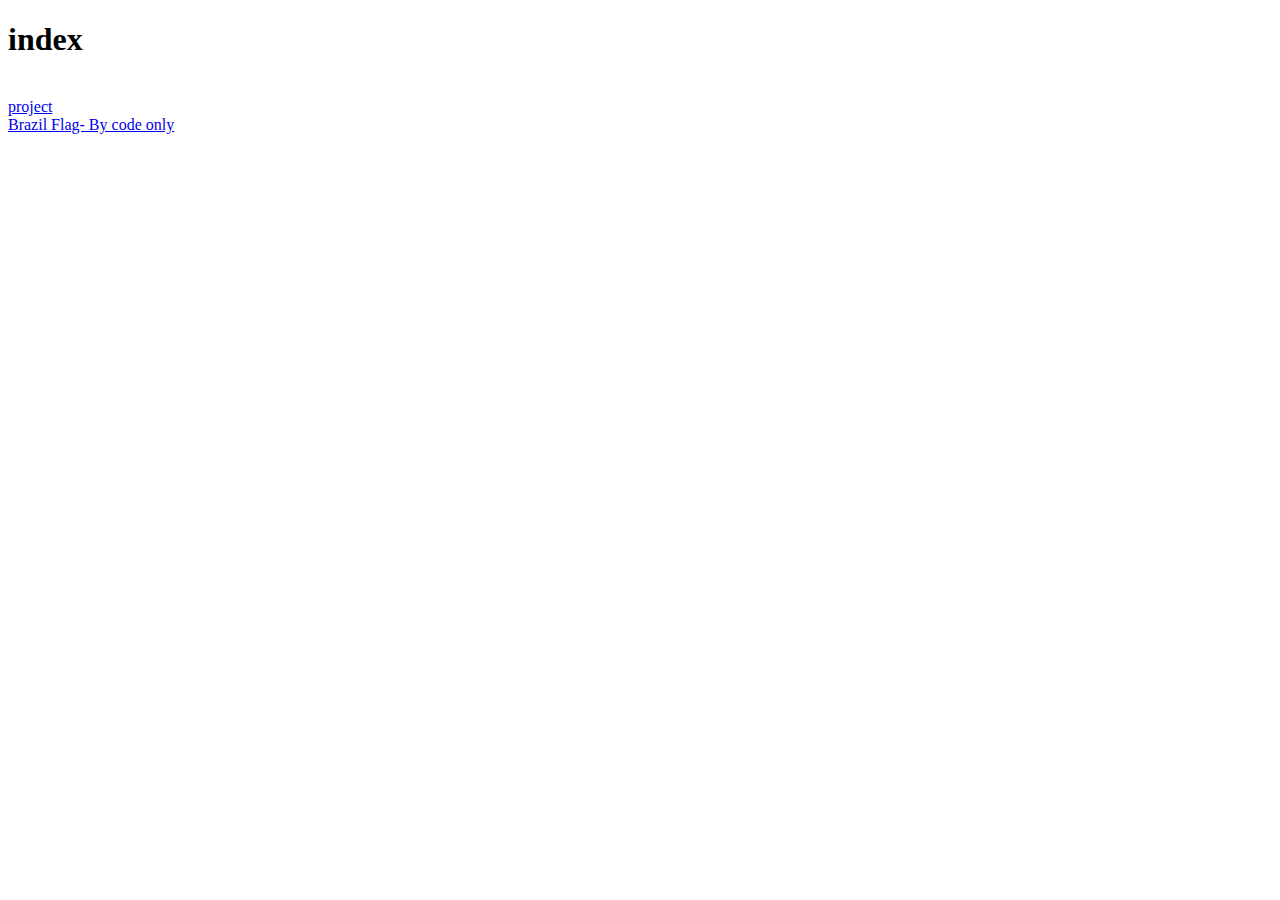
<file: index.html>
<!DOCTYPE html>
<html lang="en">
  <head>
    <meta charset="UTF-8" />
    <meta http-equiv="X-UA-Compatible" content="IE=edge" />
    <meta name="viewport" content="width=device-width, initial-scale=1.0" />
    <title>Document</title>
  </head>
  <body>
    <h1>index</h1>
    <br />
    <a href="https://nivte.github.io/class16myself/anotherPage">project</a>
    <br />
    <a href="https://nivte.github.io/class16myself/rhombus"
      >Brazil Flag- By code only</a
    >
    <br />
  </body>
</html>
</file>
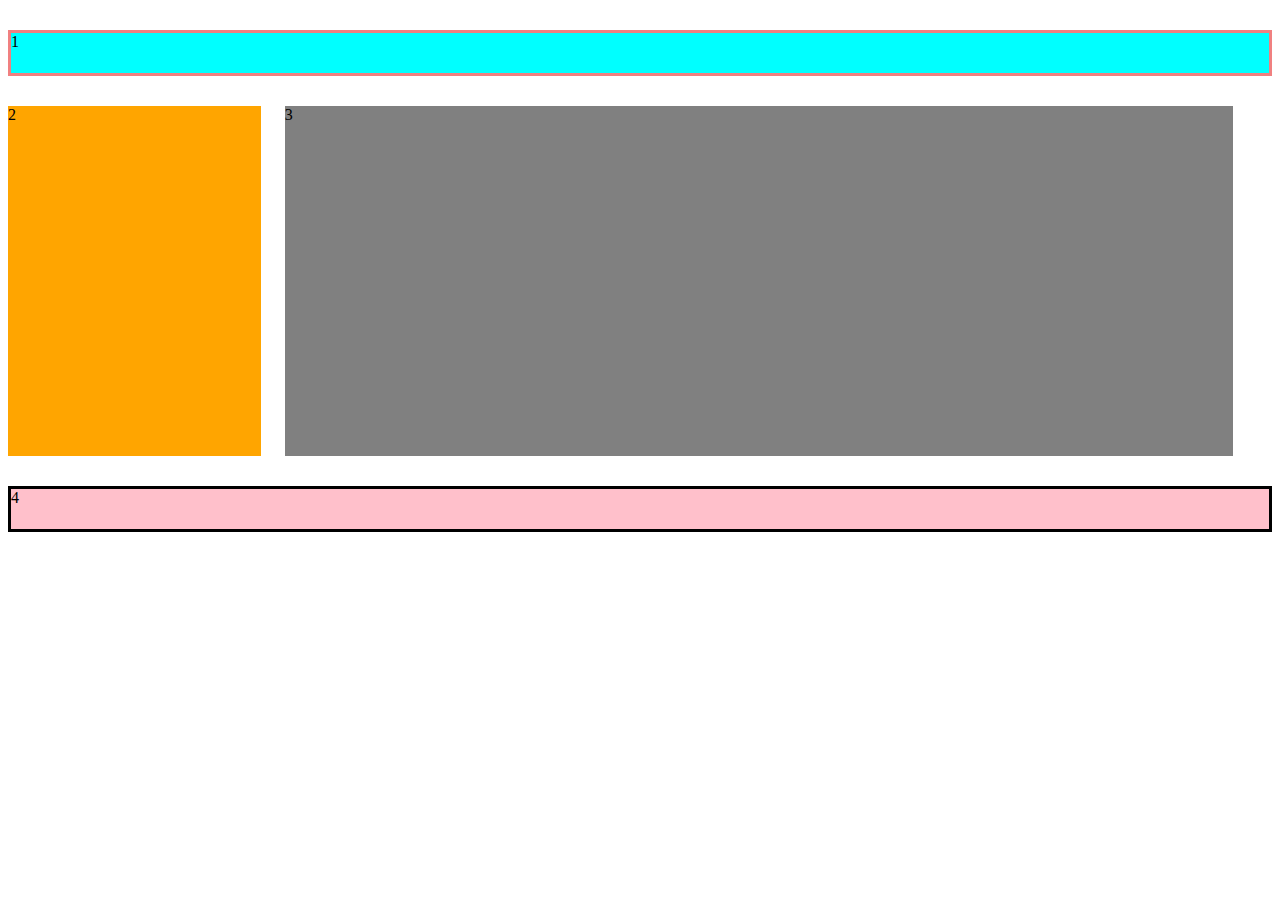
<file: anotherPage.html>
<!DOCTYPE html>
<html>
  <head>
    <link rel="stylesheet" href="anotherPage.css" />
  </head>
  <body>
    <div class="first">1</div>
    <div class="second">2</div>
    <div class="third">3</div>
    <div class="fourth">4</div>
  </body>
</html>
</file>
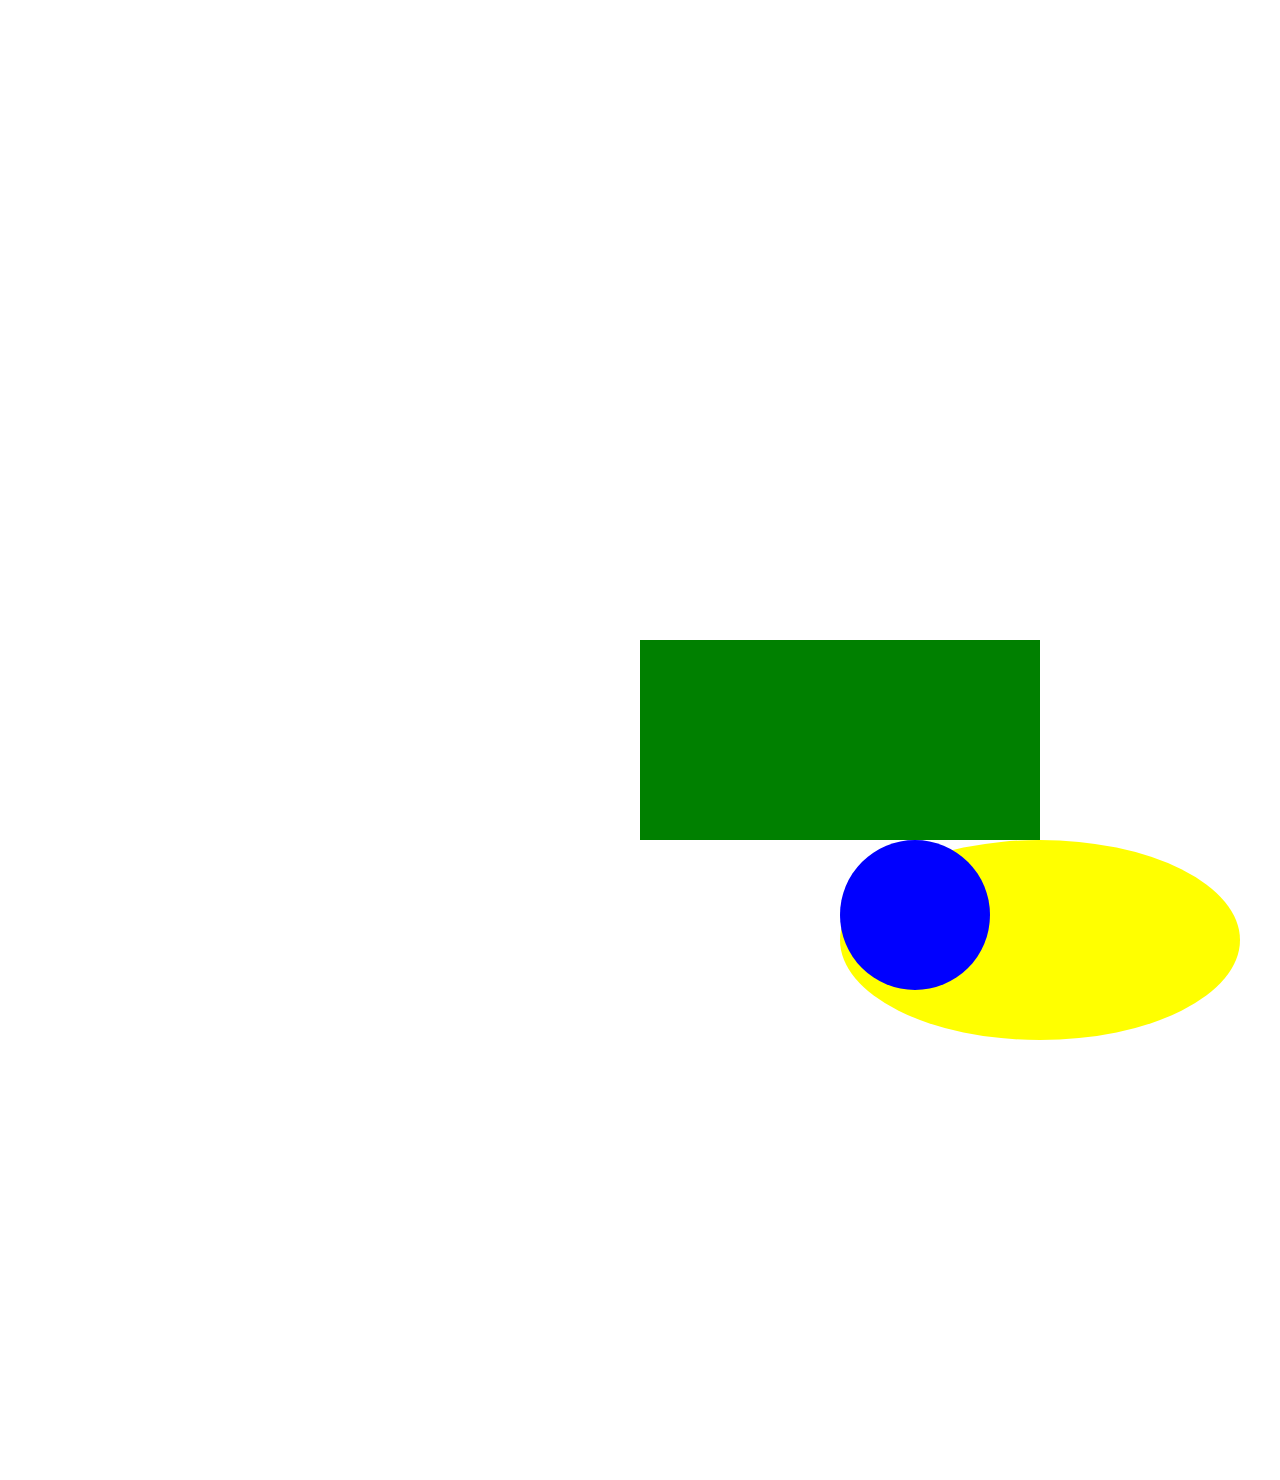
<file: brazil.html>
<!DOCTYPE html>
<html>
  <head>
    <link rel="stylesheet" href="brazil.css" />
  </head>

  <body>
    <span class="malben">
      <span class="meuyan">
        <span class="circle"></span>
      </span>
    </span>



    

  </body>
</html>
</file>
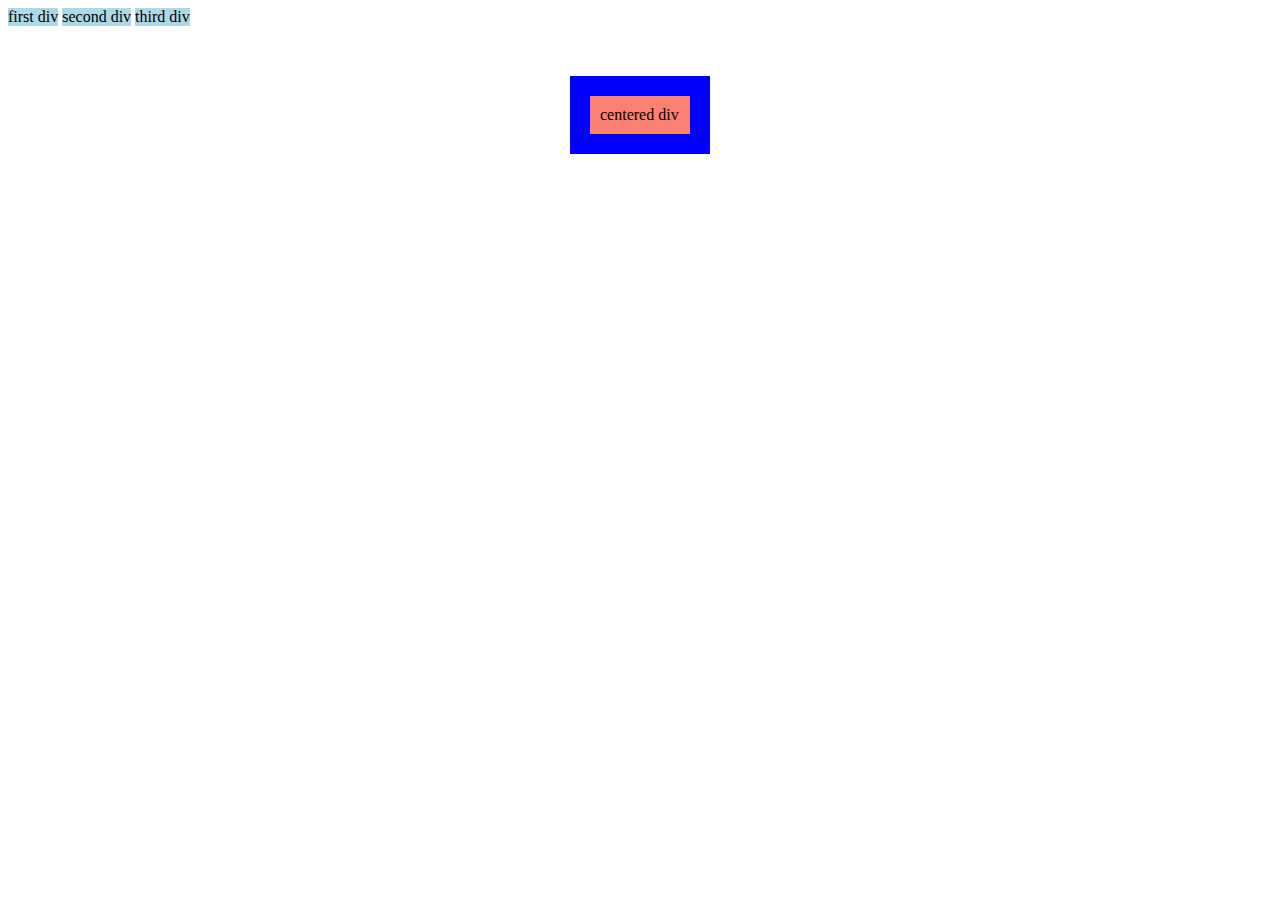
<file: class16myself.html>
<!DOCTYPE html>
<html>
  <head>
    <link rel="stylesheet" href="class16myself.css" />
    <title>class 16</title>
  </head>
  <body>
    <div class="inline">
      <div>first div</div>
      <div>second div</div>
      <div>third div</div>
    </div>
    <div class="centered">centered div</div>
  </body>
</html>
</file>
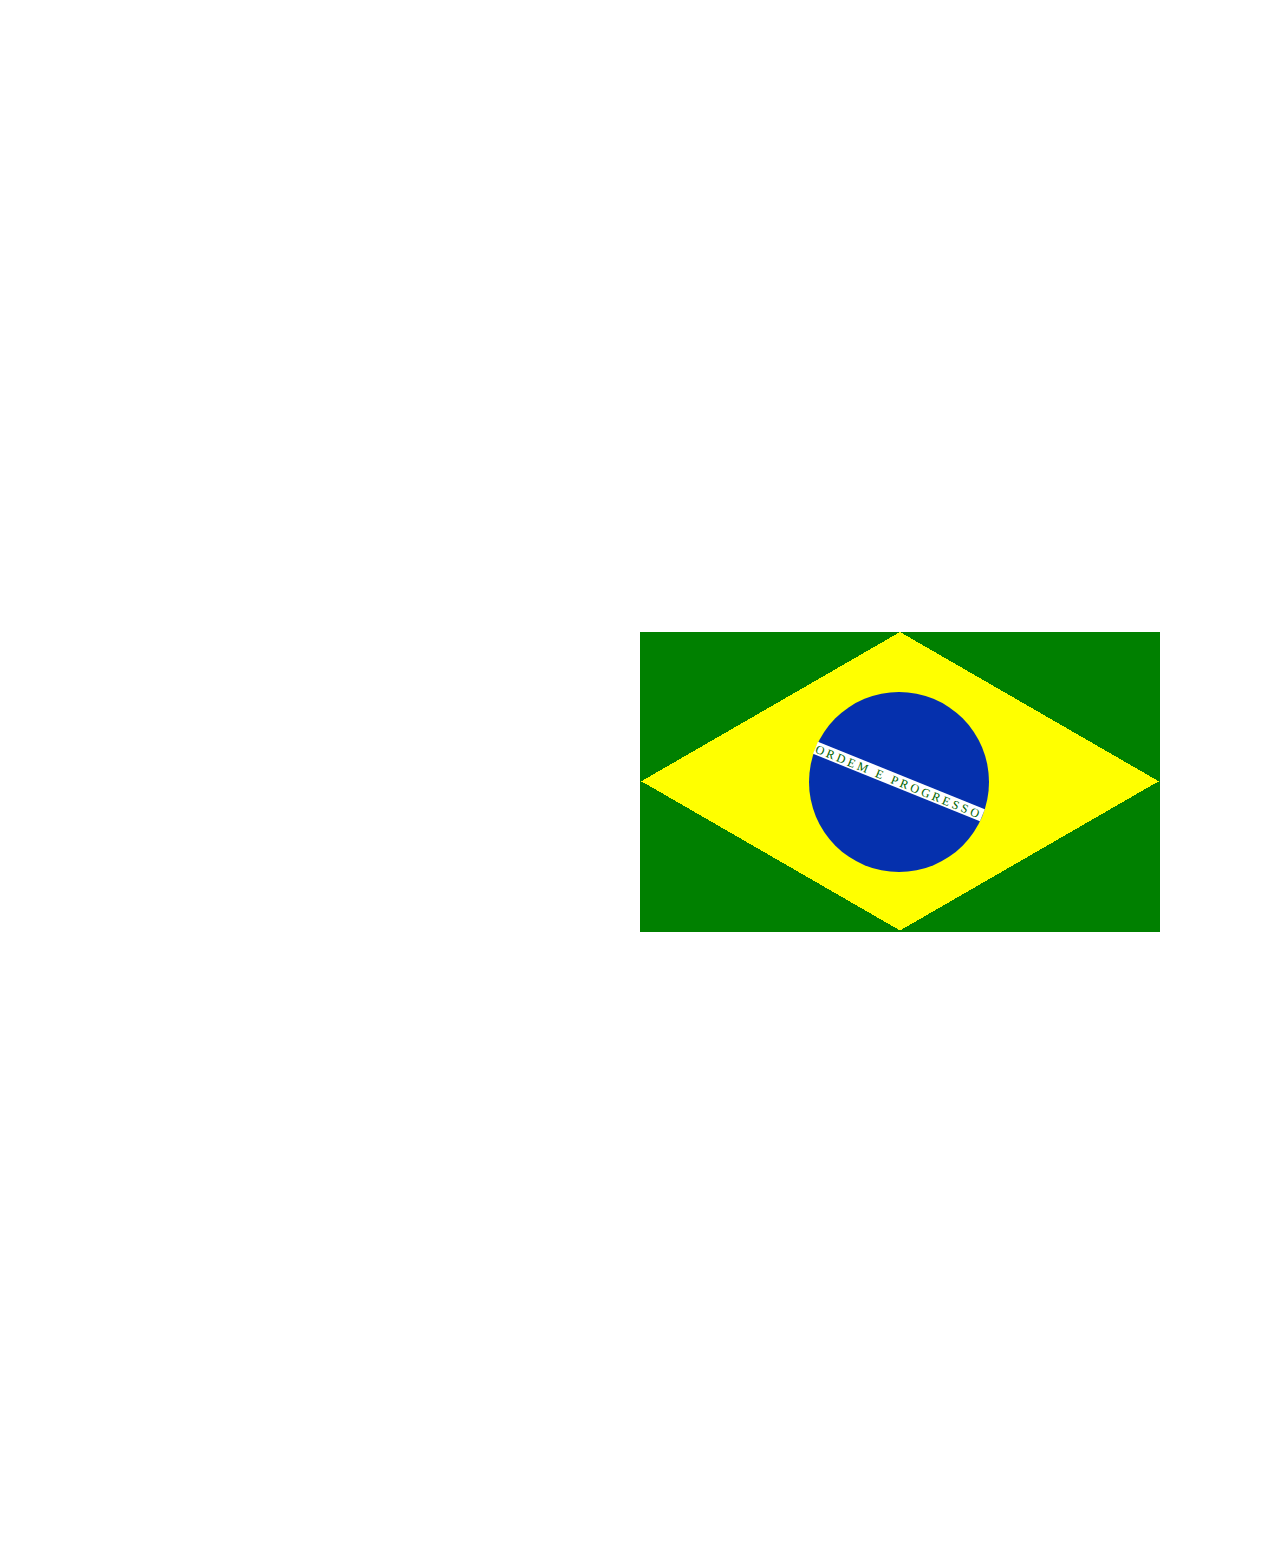
<file: rhombus.html>
<!DOCTYPE html>
<html lang="en">
  <head>
    <link rel="stylesheet" href="rhombus.css" />
    <meta charset="UTF-8" />
    <meta http-equiv="X-UA-Compatible" content="IE=edge" />
    <meta name="viewport" content="width=device-width, initial-scale=1.0" />
    <title>Document</title>
    <div class="box" style="background-color: green">
      <span class="circle"><div class="text">ordem e progresso</div></span>
    </div>
 
  </head>
  <body></body>
</html>
</file>
<file: anotherPage.css>
.first {
  background-color: aqua;
  height: 40px;
  border: solid lightcoral;
  margin-block: 30px;
}
.second {
  background-color: orange;
  display: inline-block;
  height: 350px;
  width: 20%;

  margin-right: 20px;
}
.third {
  background-color: grey;
  display: inline-block;
  height: 350px;
  width: 75%;
}
.fourth {
  background-color: pink;
  margin-block: 30px;
  height: 40px;
  border: solid black;
}
</file>
<file: brazil.css>
.malben {
  background-color: green;
  display: inline-block;
  height: 200px;
  width: 400px;
  margin: 50%;
}

.meuyan {
  background-color: yellow;
  display: inline-block;
  height: 200px;
  width: 400px;
  margin: 50%;

  border-radius: 50%;
}

.circle {
  background-color: blue;
  display: inline-block;
  height: 150px;
  width: 150px;
  border-radius: 50%;
  margin-inline: auto;
}
@import "compass/css3";

.rhombus {
  background: #CCC;
  margin: 100px auto;
  border: 1px solid #000;
}
</file>
<file: class16myself.css>
.inline div {
  background-color: lightblue;
  display: inline-block;
}

.centered {
  background-color: salmon;
  margin-right: auto;
  margin-left: auto;
  width: 80px;
  padding: 10px;
  border: solid 20px blue;
  margin-block: 50px;
}
</file>
<file: rhombus.css>
.box {
  background: linear-gradient(to top right, yellow 50%, transparent 0%) top
      right,
    linear-gradient(to top left, yellow 50%, transparent 0%) top left,
    linear-gradient(to bottom right, yellow 49.5%, transparent 0%) bottom right,
    linear-gradient(to bottom left, yellow 49.5%, transparent 0%) bottom left;
  background-size: 50% 50%;
  background-repeat: no-repeat;
  width: 520px; /* 2*sin(120/2)*150 = 260 */
  height: 300px; /* 2*sin(60/2)*150  = 150 OR 2*cos(120/2)*150  = 150*/
  margin: 50%;
}
.circle {
  background-color: #0530ad;
  display: inline-block;
  height: 180px;
  width: 180px;
  border-radius: 50%;
  margin-inline: 32.5%;
  margin-block-start: 11.5%;
}
.text {
  font-size: 76%;
  height: 7%;
  width: 100%;
  margin: 46.5% auto;
  color: darkgreen;
  background-color: white;
  text-align: center;
  text-transform: uppercase;
  letter-spacing: 3px;
  transform: rotate(22deg); /* Equal to rotateZ(45deg) */
}
</file>
